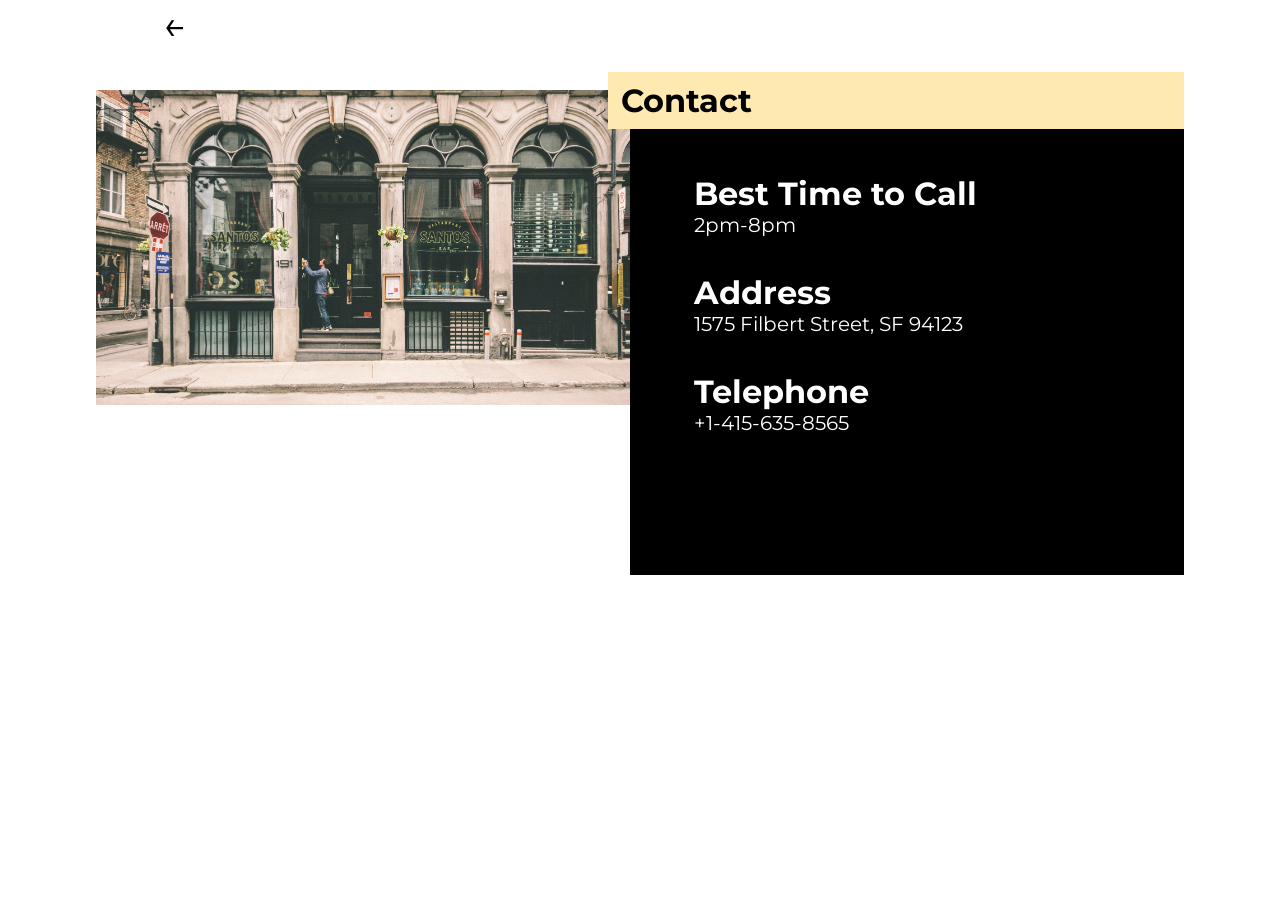
<file: contact.html>
<!DOCTYPE html>
<html>
  <head>
    <meta charset="utf-8">
    <title>Contact</title>

    <!-- Google Fonts -->
    <link href="https://fonts.googleapis.com/css?family=Montserrat:400,700" rel="stylesheet">
    <link rel="stylesheet" href="css/contact.css">

    <link rel="stylesheet" href="css/mobile.css">

  </head>
  <body>
    <div class="container">
      <div class="back-arrow">
        <p class="back-arrow"><a href="index.html">&larr;</a></p>
      </div>
      <div class="pic">
        <!-- <p>img</p> -->
        <img src="images/coffeeShop.jpeg" alt="">
      </div>
      <div class="back-to-home">
        <div class="contact">
          <p class="black-text contact-top">Contact</p>
        </div>
        <div class="menu">
          <ul>
            <li class="bold top">Best Time to Call</li>
            <li class="sub-text">2pm-8pm</li>
            <li class="bold">Address</li>
            <li class="sub-text">1575 Filbert Street, SF 94123</li>
            <li class="bold">Telephone</li>
            <li class="sub-text">+1-415-635-8565</li>
          </ul>
          <!-- <p style="color:white;">menu</p> -->
        </div>

      </div>
      <!-- <div class="map"> -->
      <!-- </div> -->
    </div>
    <iframe frameborder="0" style="border:0"
    src="https://www.google.com/maps/embed/v1/place?key=AIzaSyCffM7bKMavKNae4rRx8fVr-bqP-M1gdxw&q=1575+Filbert+St,+San+Francisco,+CA+94123" allowfullscreen></iframe>
  </body>
</html>
</file>
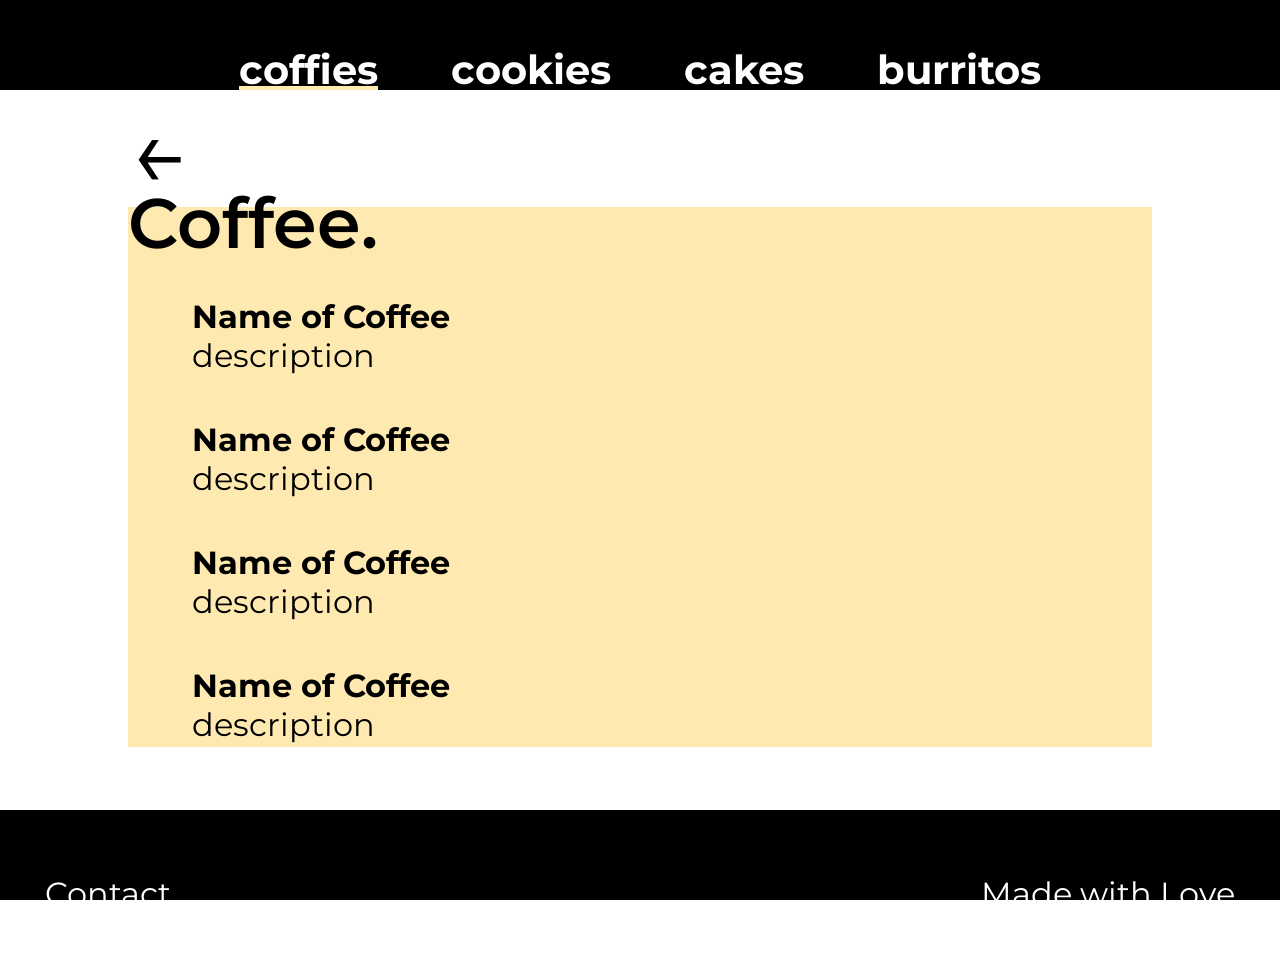
<file: mobile-menu.html>
<!DOCTYPE html>
<html>
  <head>
    <meta charset="utf-8">
    <title>Menu</title>

    <!-- Google Fonts -->
    <link href="https://fonts.googleapis.com/css?family=Montserrat:400,700" rel="stylesheet">
    <link rel="stylesheet" href="css/mobile-menu.css">

    <script src="https://ajax.googleapis.com/ajax/libs/jquery/3.2.1/jquery.min.js"></script>

  </head>
  <body>

    <nav>
      <div class="menu">
        <ul class="menu-list">
          <li id="coffees">coffies</li>
          <li id="cookies">cookies</li>
          <li id="cakes">cakes</li>
          <li id="burritos">burritos</li>
        </ul>

      </div>


    </nav>

    <div id="back-arrow">
      <p class="arrow">&larr;</p>

    </div>

    <div id="menu-info">
      <div class="info-container">
        <p class="foodName">Coffee.</p>
      </div>
      <div class="menu-container">
        <div class="menu-options">
          <h1 class="menu-head">Name of Coffee</h1>
          <p class="menu-text">description</p>

          <h1 class="menu-head">Name of Coffee</h1>
          <p class="menu-text">description</p>

          <h1 class="menu-head">Name of Coffee</h1>
          <p class="menu-text">description</p>

          <h1 class="menu-head">Name of Coffee</h1>
          <p class="menu-text">description</p>

        </div>
      </div>

    </div>

    <footer>
      <div class="contact">
        <p id="mobile-contact" style="color:white;">Contact</p>

      </div>
      <div id="final-message">
        <p style="color:white">Made with Love</p>

      </div>
    </footer>


    <script type="text/javascript" src="js/mobile.js">

    </script>

  </body>
</html>
</file>
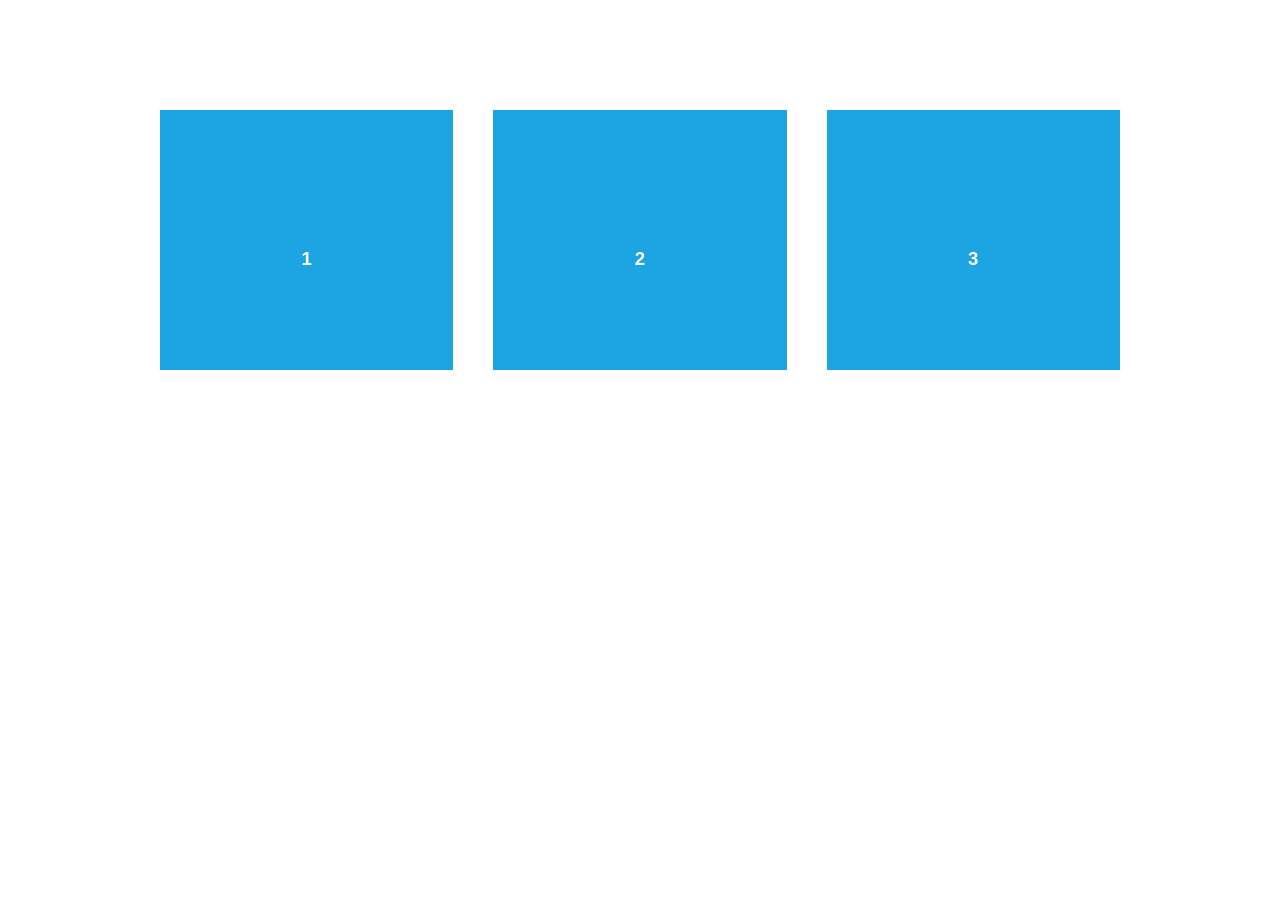
<file: css/aos-master/demo/async.html>
<!DOCTYPE html>
<html>
  <head>
    <meta charset="utf-8">
    <title>AOS - Animate on scroll library</title>
    <meta name="viewport" content="width=device-width">
    <link rel="stylesheet" href="css/styles.css" />
    <link rel="stylesheet" href="../dist/aos.css" />
  </head>
  <body>
    <div id="aos-demo" class="aos-all"></div>

    <script src="../dist/aos.js"></script>
    <script>
      AOS.init({
        easing: 'ease-in-out-sine'
      });

      setInterval(addItem, 300);

      var itemsCounter = 1;
      var container = document.getElementById('aos-demo');

      function addItem () {
        if (itemsCounter > 42) return;
        var item = document.createElement('div');
        item.classList.add('aos-item');
        item.setAttribute('data-aos', 'fade-up');
        item.innerHTML = '<div class="aos-item__inner"><h3>' + itemsCounter + '</h3></div>';
        container.appendChild(item);
        itemsCounter++;
      }
    </script>
  </body>
</html>
</file>
<file: css/contact.css>
a {
  text-decoration: none;
  color:black;
}

* {
  margin: 0px;
  padding: 0px;
  font-family: 'Montserrat', sans-serif;
}

img {
  width: 100%;
  height: 100%;
}

li {
  list-style: none;
  color:white;
}

iframe {
  position: absolute;
  bottom: 0px;
  /* width:1350px; */
  width: 100vw;
  /* height:340px; */
  height: 55vh;
}

.back-arrow {
  /* background-color: purple; */
  height:10vh;
  width:25vh;
  /* padding-top: 2vh !important; */
  font-size: 40px !important;
}

.back-arrow:hover {
  padding-left: 0.75vw !important;
}

.back-arrow {
  font-size: 32px;
  padding-left: 5%;
  padding-top: 0;
  /* padding-bottom: 2%; */
}

.back-to-home {
  position: absolute;
  right: 7.5%;
  top: 8vh;
  /* background-color: red; */
  height:55vh;
  width: 45vw;
  float: right;
  z-index: 2;
}

.container {
  width: 85%;
  /* background-color:grey; */
  margin: 0 auto;
  height: 90vh;
  /* padding-top: 10vh; */
}

.contact {
  background-color: yellow;
  background-color: #FEE9B1;
  color:white;
  padding-top: 1vh;
  padding-bottom: 1vh;
  font-size: 32px;
}

.contact-top {
  font-weight: 700 !important;
  padding-left: 1vw;
}

.map {
  position: absolute;
  height: 25vh;
  width: 85vw;
  background-color: blue;
  /* z-index: 2; */
  padding-top: 15%;
  bottom: 0;
}

.pic {
  background-color: green;
  height: 35vh;
  width: 45vw;
  float: left;
}

.menu {
  padding-left: 5vw;
  background-color: black;
  width: 85%;
  height: 90%;
  float: right;

}

.white-text {
  color:white
}

.black-text {
  color:black;
}

.bold {
  font-size: 32px;
  font-weight: 700;
}

.sub-text {
  font-size: 20px;
  font-weight: 400px;
  padding-bottom: 4vh;
}

.top {
  padding-top: 5vh;
}

/* Hi */
</file>
<file: css/mobile.css>
@media (max-width:560px) {
/* Standardize Page */
html, body, h1, h4, p, div, li, footer {
 margin: 0px;
 padding: 0px;
 border: 0px;
 color:white !important;
 }

img {
  /* max-width: 100%; */
  padding-top: 5vh;
  /* min-width: 100%; */
  min-height: 100%;
  max-height:100%;
  max-width:100%;
}


li {
  color: white;
  padding: 1.25vh;
}

/* Hide Things */
.home_left, .home_right, .bottom-right, .center-bottom,
#abouts, #wedo, #counterUp, #steps,
#Wedo, #featured, #service, #business,
#team, #subcribs, #testimonial, #blog,
#pricing, #contact, #footer, .scrollup, .fa, .fa-chevron-up, #hide,
#menus, #cookies, .abouts
 {
  display: none;
}

a {
  /* padding-top: 1px; */
  font-size: 16px;
}

a:hover {
  color:white;
  text-decoration: none;
}

/* Mobile Container */
.mobile-container{
  width: 80%;
}

.logo-mobile {
  margin: 30px;
}

.mobile-message {
  margin-top: 50px;
  margin-left: 25px;
  margin-bottom: 25px;
  align:left;

}

.message-container {
  width: 100vw;
  height: 37vh;
  /* background-color: blue; */
}

.img-home {
  /* position:absolute; */
  margin-top: 20px;
  margin-top: 10px;
  display: inline;
  float: left;
  position:relative;
  left: 0;
  bottom: 0;
  height:33vh;
  width: 60vw;
  width:75vw;
  background-color: grey;
}

#coffees {
  /* background-color: orange; */
  width: 100vw;
  height: 110vh;
  margin: 1vh;
}

#cookies {
  background-color: orange;
  width: 100vw;
  height: 40vh;
}

#burritos {
  background-color: orange;
  width: 100vw;
  height: 40vh;
}

.coffee-container {
  /* background-color: black; */
  /* margin:2vh; */
  height: 40vh;
  width: 85vw;
  margin: 0 auto;
}

.mobile-info {
  /* position:fixed; */
  z-index: 1;
  /* margin-top: 15px; */
  padding-top: 15px;
  /* width: 85vw; */
  /* height: 200vh; */
  /* background-color: purple; */
}

.mobile-div {
  /* background-color: green; */
  width:65vw;
  height:30vh;
  z-index: 0;
}

.know-more {
  position: relative;
  bottom: 0;
  padding-top: 1vh;
  z-index: 0;
  height: 10%;
  width: 50%;
  text-align: center;

  margin: 0;

}

.mobile-text {
  background-color: #ffa500;
  height:25vh;
  width: 75%;
  position: absolute;
  left: 8%;
  /* border: 5px solid #ffa500; */
  /* z-index: 5; */
  /* float: left; */

}

.mobile-img {
  position: absolute;
  right: 8%;
  /* margin-bottom: 25vhf; */
  /* float: right; */
  background-color: grey;
  width: 30%;
  margin-top: 5vh;
  height: 15vh;
  z-index: 2;
  color: white;
  /* background-image: url("images/mobile/bitmap.jpg"); */
}

.space {
  height: 15vh;
  width: 100vw;
}

.mobile-footer {
  width: 100%;
  height: 35vh;
  /* width: 75vw; */
  /* background-color: grey; */
  background-color: black;
}

.mobile-menu {
  margin-top: 40px;
  float: right;
  height: 25vh;
  height: 27vh;
  width: 25vw;
  background-color: black;
  z-index: 2;
  color:white;
}

.contact-mobile{
  /* float: right */
  position: absolute;
/* <<<<<<< HEAD */
  right: 0;
  width: 30vw;
  height: 13vh;
  background-color: #fee9b1;
  z-index: 4;
  text-align: center;
  padding: 8px;
/* ======= */
  /* right: 0; */
  width: 35vw;
  height: 8vh;
  background-color: #fee9b1;
  z-index: 4;
  text-align: center;
  padding: 2vh;
  margin-top: 5vh;
  vertical-align: middle;
  right:0;
}

#coffees {
  /* background-color: orange; */
  width: 100vw;
  height: 60vh;
}

#cookies {
  background-color: orange;
  width: 100vw;
  height: 40vh;
}

#burritos {
  background-color: orange;
  width: 100vw;
  height: 40vh;
}

.coffee-container {
  /* background-color: black; */
  /* margin:2vh; */
  height: 40vh;
  width: 85vw;
  margin: 0 auto;
}

.mobile-info {
  /* position:fixed; */
  z-index: 1;
  /* margin-top: 15px; */
  padding-top: 15px;
  /* width: 85vw; */
  /* height: 200vh; */
  /* background-color: purple; */
}

.mobile-div {
  /* background-color: green; */
  width:65vw;
  height:30vh;
  z-index: 0;
}

/* .know-more {
  padding-top: 15px;
  z-index: 0;
  width: 50%;
  margin: 0;
  float:left;
} */

.mobile-img {
  position: absolute;
  right: 8%;
  /* margin-bottom: 25vhf; */
  /* float: right; */
  background-color: grey;
  width: 35%;
  height: 25vh;
  z-index: 2;
  /* background-image: url("images/mobile/bitmap.jpg"); */
}

.space {
  height: 15vh;
  width: 100vw;
}

.footer-header {
  letter-spacing: -1.6px;
  padding-bottom: 1vh;
  color: white;
  font-weight: bold;
}

.footer-links {
  background-color: black;
  width: 80%;
  height: 30vh;
  margin: 0 auto;
  padding-top: 5vh;
}

.footer-subtext {
  padding-top:1vh;
  color:white;
}

#footer-end-message {
  float:right;
  color:white;
}

#footer-list {
  float: left !important;
  text-align: left !important;
  padding: .5vh !important;
}


.more{
  padding-top: 20%;
  /* background-color: green; */
  z-index: 5;
}

}
</file>
<file: css/mobile-menu.css>
* {
  margin: 0;
  padding: 0;
  font-family: 'Montserrat', sans-serif;
  font-size: 32px;
}


nav {
  width: 100vw;
  height: 10vh;
  background-color: black;
  text-align: center;
}

.menu {
  /* background-color: grey; */
  margin: 0 auto;
  height: 5vh;
  padding-top: 5vh;
  color:white;
  font-weight: 700
}

.menu-list {
  display: inline;
  list-style: none;
  margin: 0 auto;
}

li {
  display: inline;
  list-style: none;
  margin: 0 auto;
  font-size: 40px;
  padding-right: 2.5vw;
  padding-left:2.5vw;
}

#back-arrow {
  /* background-color: blue; */
  height: 10vh;
  width: 100vw;
  font-size: 64px;
}
.arrow {
  font-size: 100px;
  padding-left: 10vw;
}



#menu-info {
  /* background-color: red; */
  height: 70vh;
  width: 100vw;
}

.info-container {
  /* background-color: #fee9b1; */
  width: 80%;
  height: 65vh;
  margin: 0 auto;

}

.foodName {
  position: absolute;
  /* background-color: blue; */
  font-size: 70px;
  height: 8vh;
  font-weight: 600;
  z-index: 9;
}

.menu-container {
  position: absolute;
  /* background-color:green; */
  background-color: #fee9b1;
  height: 60vh;
  width: 80vw;
  z-index: 5;
  /* margin: auto 0; */
  bottom: 17vh;
  left: 10vw;
  /* color: black !important; */

}

.menu-options {
  /* background-color: black; */
  height: 50vh;
  margin-top: 5vh;
  color: black;
  padding-top: 5vh;
  padding-left: 5vw;
  /* width: 80vw; */
}

.menu-text {
  padding-bottom: 5vh;
}


footer {
  background-color: black;
  width: 100vw;
  height: 10vh;
  text-align: center;
}

#mobile-contact {
  float: left;
  padding: 5vw 5vh;

  /* color:white !important; */
}

#final-message {
  float: right;
  padding: 5vw 5vh;
}

.active {
  text-decoration: underline;
  text-decoration-style: #fee9b1;
}


/* Place Holder */
</file>
<file: css/aos-master/demo/css/styles.css>
body {
  font-family: Helvetica,Tahoma;
}

*,
*:before,
*:after {
  box-sizing: border-box;
}

.aos-all {
  width: 1000px;
  max-width: 98%;
  margin: 10vh auto 0 auto;
}

.aos-item {
  display: inline-block;
  float: left;
  width: 33.3333%;
  height: 300px;
  padding: 20px;
}

.aos-item__inner {
  position: relative;
  width: 100%;
  height: 100%;
  float: left;
  background: #1da4e2;
  line-height: 260px;
  text-align: center;
  color: #fff;
}

@media screen and (max-width: 800px) {
  .aos-item {
    width: 50%;
  }
}
</file>
